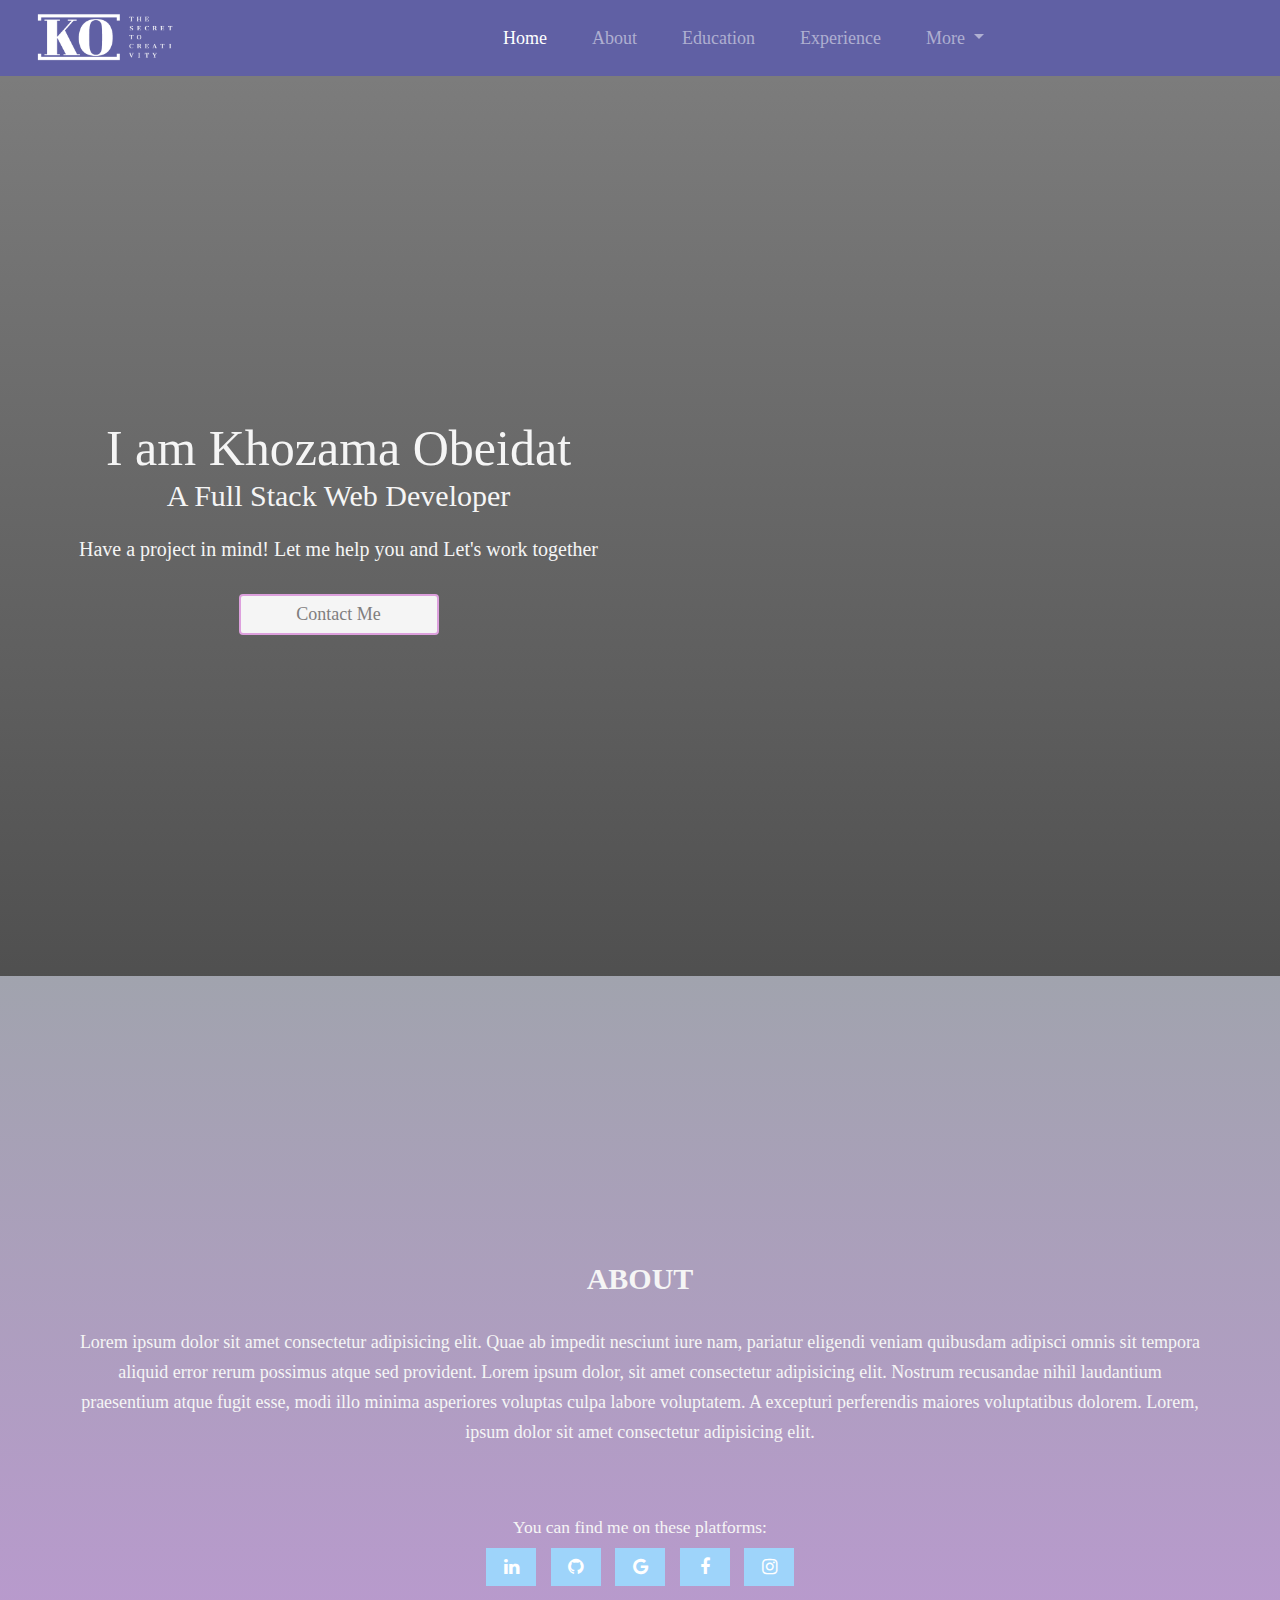
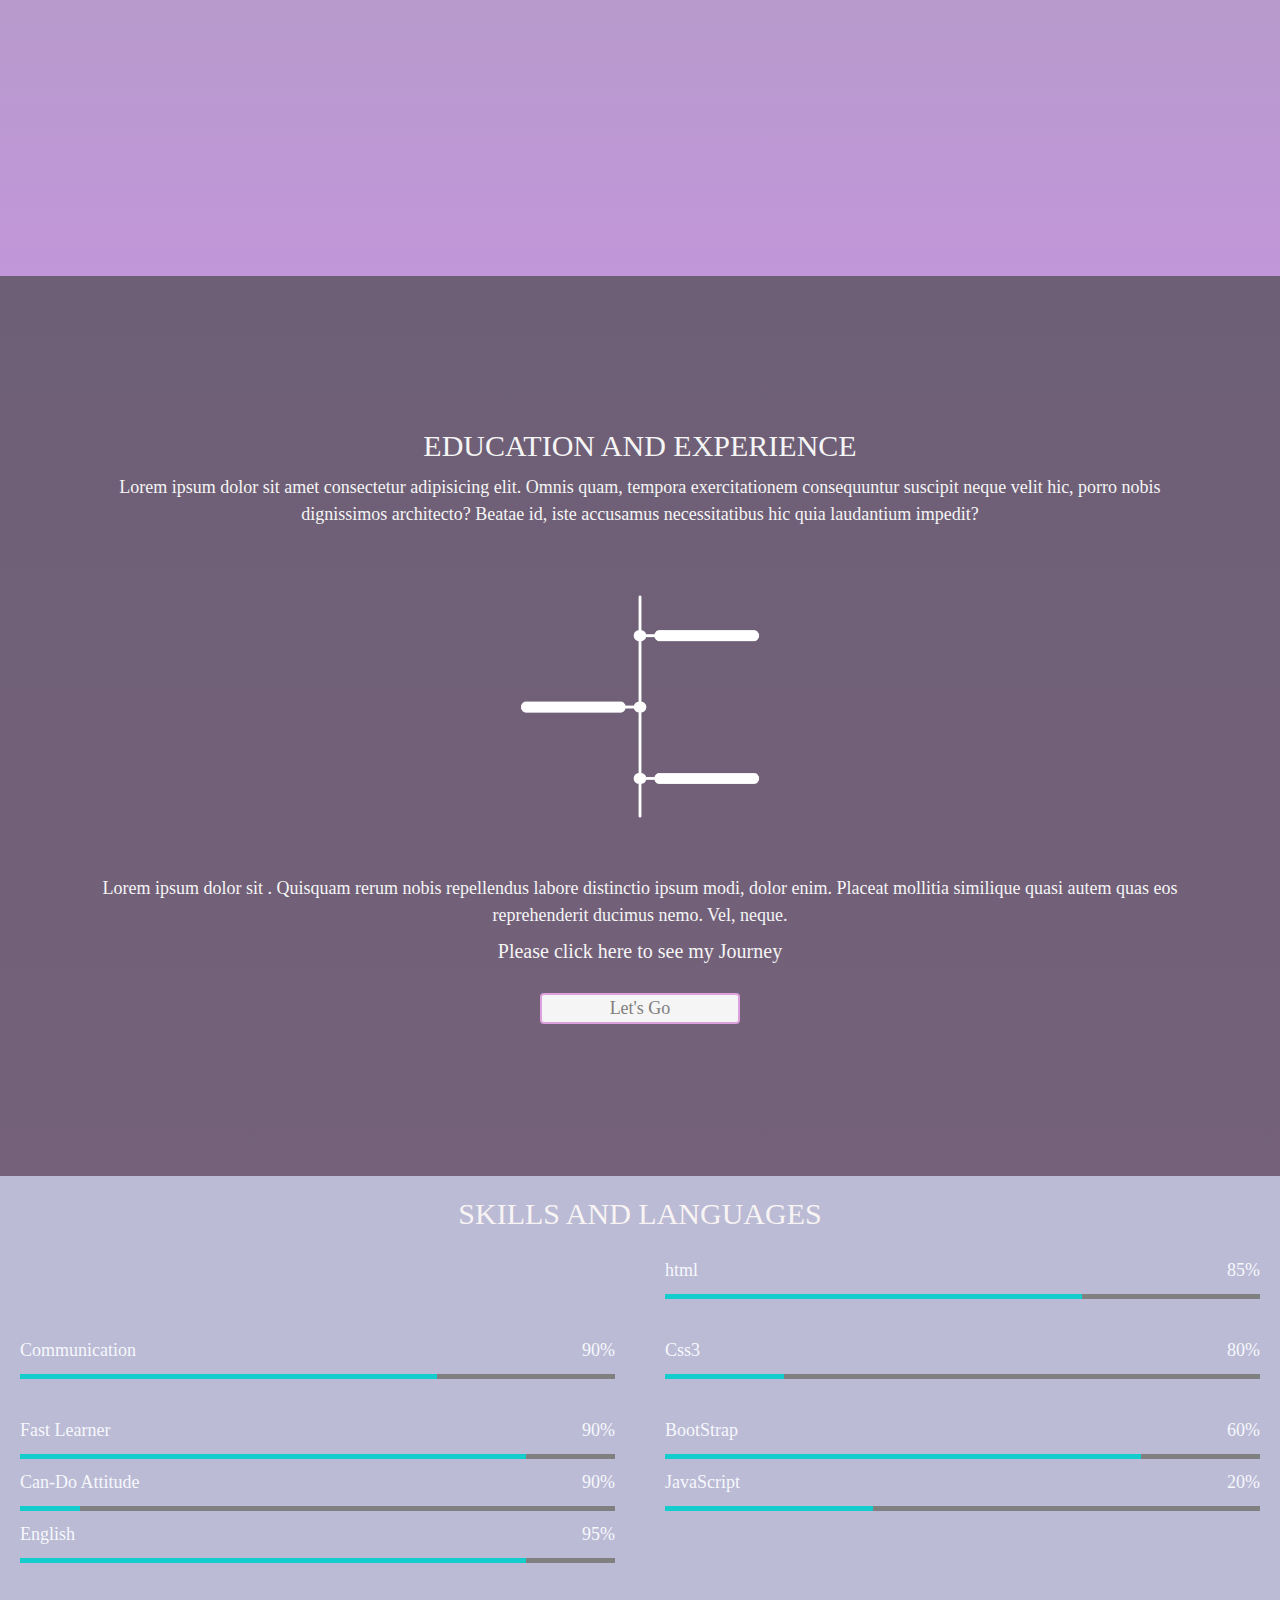
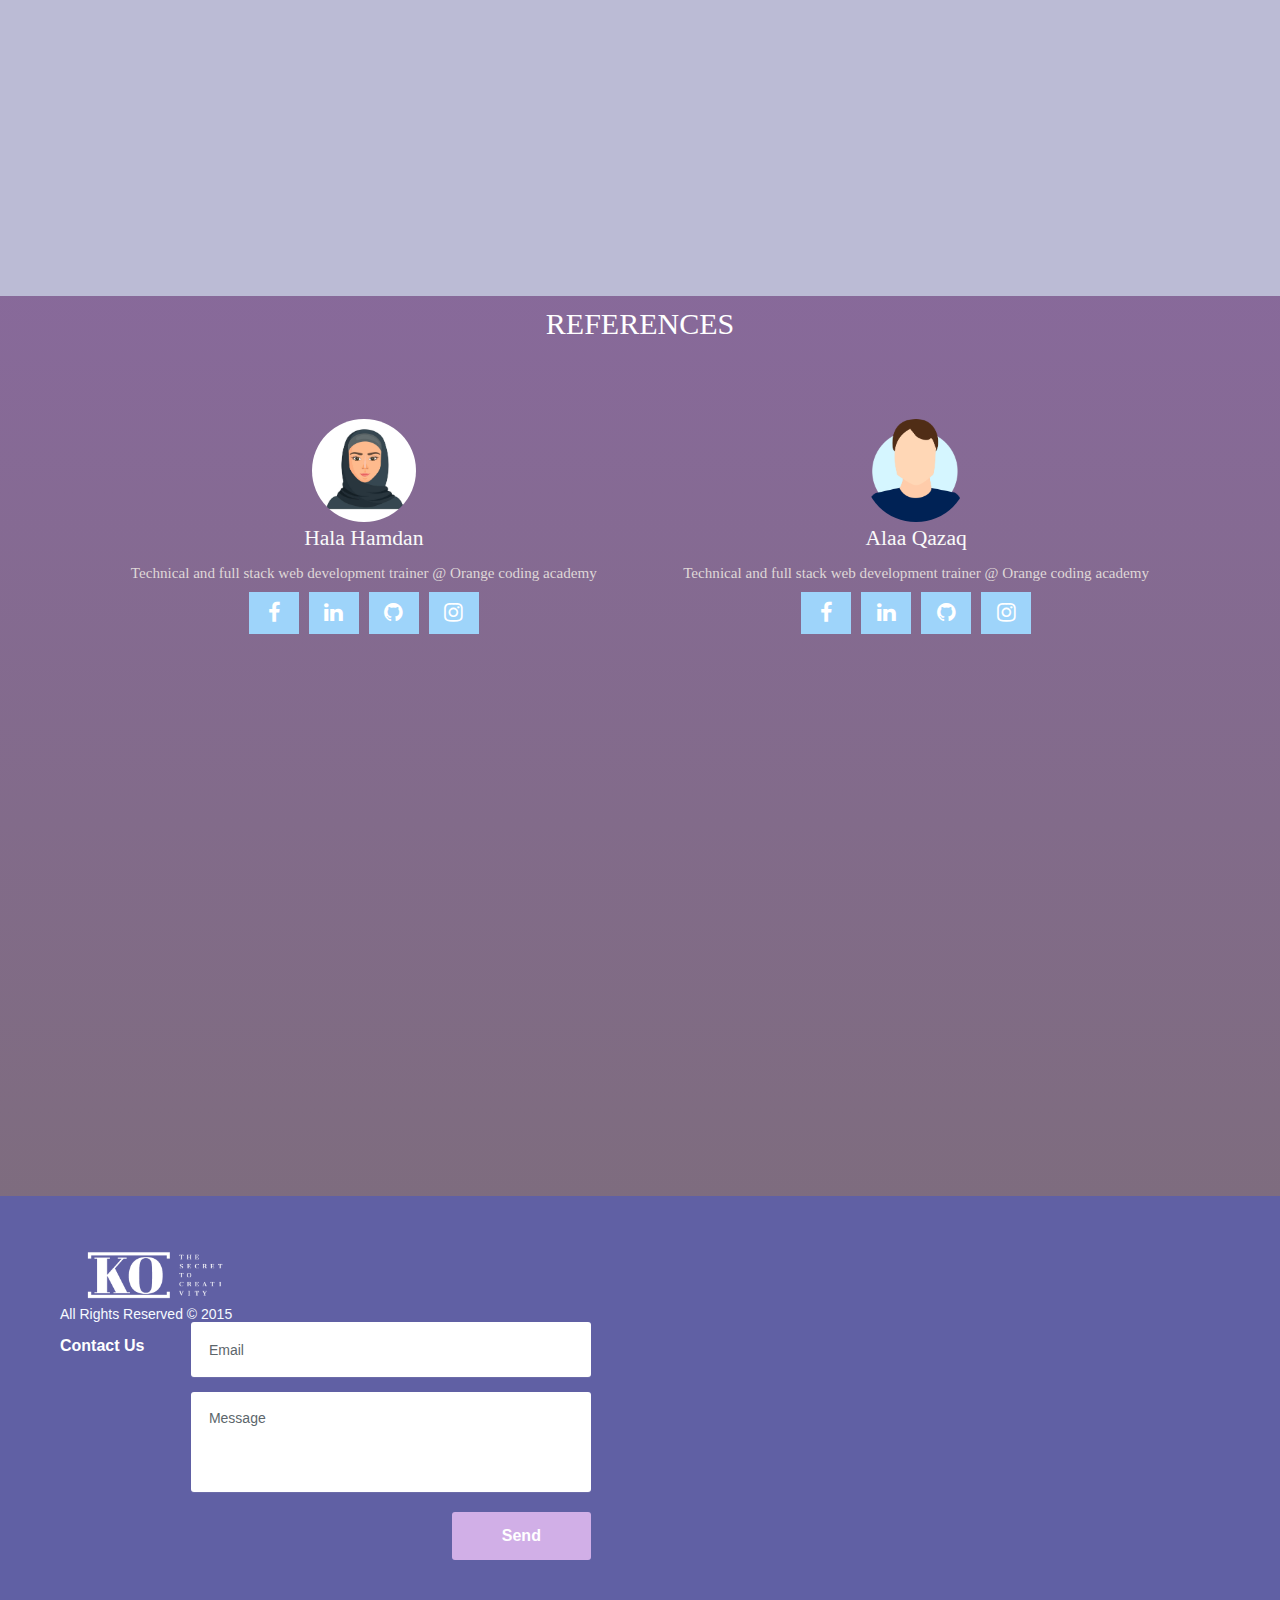
<file: portfolio-project/index2.html>
<!doctype html>
<html lang="en">

<head>
    <title>Home Page</title>
    <!-- Required meta tags -->
    <meta charset="utf-8">
    <meta name="viewport" content="width=device-width, initial-scale=1, shrink-to-fit=no">

    <!-- Bootstrap CSS -->
    <link rel="stylesheet" href="https://stackpath.bootstrapcdn.com/bootstrap/4.3.1/css/bootstrap.min.css"
        integrity="sha384-ggOyR0iXCbMQv3Xipma34MD+dH/1fQ784/j6cY/iJTQUOhcWr7x9JvoRxT2MZw1T" crossorigin="anonymous">
    <link rel="stylesheet" href="css/styles.css">
    <link rel="stylesheet" href="https://cdnjs.cloudflare.com/ajax/libs/font-awesome/4.7.0/css/font-awesome.min.css">
    <!-- Optional JavaScript -->
    <!-- jQuery first, then Popper.js, then Bootstrap JS -->
    <script src="https://code.jquery.com/jquery-3.3.1.slim.min.js"
        integrity="sha384-q8i/X+965DzO0rT7abK41JStQIAqVgRVzpbzo5smXKp4YfRvH+8abtTE1Pi6jizo"
        crossorigin="anonymous"></script>
    <script src="https://cdnjs.cloudflare.com/ajax/libs/popper.js/1.14.7/umd/popper.min.js"
        integrity="sha384-UO2eT0CpHqdSJQ6hJty5KVphtPhzWj9WO1clHTMGa3JDZwrnQq4sF86dIHNDz0W1"
        crossorigin="anonymous"></script>
    <script src="https://stackpath.bootstrapcdn.com/bootstrap/4.3.1/js/bootstrap.min.js"
        integrity="sha384-JjSmVgyd0p3pXB1rRibZUAYoIIy6OrQ6VrjIEaFf/nJGzIxFDsf4x0xIM+B07jRM"
        crossorigin="anonymous"></script>
</head>

<body>
    <header>
        <nav class="navbar navbar-expand-lg navbar-dark ">
            <a class="navbar-brand" href="#"><img src="images/khozama Obeidat -cropped.png"></a>
            <button class="navbar-toggler" type="button" data-toggle="collapse" data-target="#navbarSupportedContent"
                aria-controls="navbarSupportedContent" aria-expanded="false" aria-label="Toggle navigation">
                <span class="navbar-toggler-icon"></span>
            </button>

            <div class="collapse navbar-collapse " id="navbarSupportedContent">
                <ul class="navbar-nav mx-auto">
                    <li class="nav-item active">
                        <a class="nav-link" href="#">Home <span class="sr-only">(current)</span></a>
                    </li>
                    <li class="nav-item">
                        <a class="nav-link" href="#sec2">About</a>
                    </li>
                    <li class="nav-item">
                        <a class="nav-link" href="#sec3">Education</a>
                    </li>
                    <li class="nav-item">
                        <a class="nav-link" href="timeline.html">Experience</a>
                    </li>
                    <li class="nav-item dropdown">
                        <a class="nav-link dropdown-toggle" href="#" id="navbarDropdown" role="button"
                            data-toggle="dropdown" aria-haspopup="true" aria-expanded="false">
                            More
                        </a>

                        <div class="dropdown-menu" aria-labelledby="navbarDropdown">
                             
                            <a class="dropdown-item" href="#sec5">References</a>
                            <a class="dropdown-item" href="#sec4">Skills</a>
                            <a class="dropdown-item" href="#sec4">Languages</a>

                        </div>
                    </li>

                </ul>

            </div>
        </nav>
    </header>
    <!-- ^^^^^^^^^^^^^^^^^^^^^^^^^^^^^^^^^^^^^^^^^^^^^^^^ Hero section ^^^^^^^^^^^^^^^^^^^^^^^^^^^^^^^^^^^^^^^^^^^^^^^^^ -->
    <section id="hero">
        <div class="container">
            <div class="info">
                <h1>I am Khozama Obeidat </h1>
                <h2>A Full Stack Web Developer</h2>
                <p>Have a project in mind! Let me help you and Let's work together </p>
                <a href="#footer">Contact Me</a>
            </div>
        </div>
    </section>

    <!-- ^^^^^^^^^^^^^^^^^^^^^^^^^^^^^^^^^^^^^^^^^^^^^^^^ /Hero section ^^^^^^^^^^^^^^^^^^^^^^^^^^^^^^^^^^^^^^^^^^^^^^^^^ -->

    <section id="sec2">
        <div class="container">
            <div class="info">
                <h2 style="margin-bottom: 30px;">About</h2>
                <p style="line-height: 30px ;">Lorem ipsum dolor sit amet consectetur adipisicing elit. Quae ab impedit
                    nesciunt iure nam, pariatur
                    eligendi veniam quibusdam adipisci omnis sit tempora aliquid error rerum possimus atque sed
                    provident. Lorem ipsum dolor, sit amet consectetur adipisicing elit. Nostrum recusandae nihil
                    laudantium praesentium atque fugit esse, modi illo minima asperiores voluptas culpa labore
                    voluptatem. A excepturi perferendis maiores voluptatibus dolorem. Lorem, ipsum dolor sit amet
                    consectetur adipisicing elit. </p>
                <!-- <img style="width: 30%; height: auto; float: right;" src="images/khozama Obeidat -logos_white.png"> -->
                <h3 style="margin-top: 70px;">You can find me on these platforms:</h3>
                <a href="https://www.linkedin.com/in/khozama-obeidat-325742191" class="fa fa-linkedin"></a>
                <a href="https://github.com/khozama21" class="fa fa-github"></a>
                <a href="#" class="fa fa-google"></a>
                <a href="#" class="fa fa-facebook"></a>
                <a href="#" class="fa fa-instagram"></a>
            </div>

        </div>

    </section>



    <section id="sec3">
        <div class="container">
            <div class="info">
                <h2>Education And Experience </h2>
                <p>Lorem ipsum dolor sit amet consectetur adipisicing elit. Omnis quam, tempora exercitationem
                    consequuntur suscipit neque velit hic, porro nobis dignissimos architecto? Beatae id, iste accusamus
                    necessitatibus hic quia laudantium impedit?</p>
                <img style="width: 30%; height: auto;" src="images/ -logos_white.png">
                <p>Lorem ipsum dolor sit . Quisquam rerum nobis repellendus labore
                    distinctio ipsum modi, dolor enim. Placeat mollitia similique quasi autem quas eos reprehenderit
                    ducimus nemo. Vel, neque.</p>
                <h3>Please click here to see my Journey </h3>
                <a href="timeline.html">Let's Go</a>

            </div>
        </div>
    </section>




    <section id="sec4">
        <h2>Skills and languages</h2>

        <div class="skills">
            <!-- <h2> Technical Skills </h2> -->
            <p class="skl sklLine">_________</p>
            <div class="htmlProg ProgWidth">
                <div class="p">
                    <p>html</p>
                    <p>85%</p>
                </div>
                <div class="pp">
                    <div class="skillDiv">
                        <span class="skillBar htmlBar"></span>
                    </div>
                </div>

            </div>

            <div class="cssProg ProgWidth">
                <div class="p">
                    <p>Communication</p>
                    <p>90%</p>
                </div>
                <div class="pp">
                    <div class="skillDiv">
                        <span class="skillBar cssBar"></span>
                    </div>
                </div>
            </div>
            <div class="jsProg ProgWidth">
                <div class="p">
                    <p>Css3 </p>
                    <p>80%</p>
                </div>
                <div class="pp">
                    <div class="skillDiv">
                        <span class="skillBar jsBar"></span>
                    </div>
                </div>
            </div>
            <div class="javaProg ProgWidth">
                <div class="p">
                    <p>Fast Learner</p>
                    <p>90%</p>
                </div>
                <div class="pp">
                    <div class="skillDiv">
                        <span class="skillBar javaBar"></span>
                    </div>
                </div>
            </div>
            <div class="c/c++Prog ProgWidth">
                <div class="p">
                    <p>BootStrap</p>
                    <p>60%</p>
                </div>
                <div class="pp">
                    <div class="skillDiv">
                        <span class="skillBar ccpBar"></span>
                    </div>
                </div>
            </div>
            <div class="reactProg ProgWidth">
                <div class="p">
                    <p>Can-Do Attitude</p>
                    <p>90%</p>
                </div>
                <div class="pp">
                    <div class="skillDiv">
                        <span class="skillBar reactBar"></span>
                    </div>
                </div>
            </div>
            <div class="nodeProg ProgWidth">
                <div class="p">
                    <p>JavaScript </p>
                    <p>20%</p>
                </div>
                <div class="pp">
                    <div class="skillDiv">
                        <span class="skillBar nodeBar"></span>
                    </div>
                </div>
            </div>
            <div class="sqlProg ProgWidth">
                <div class="p">
                    <p>English</p>
                    <p>95%</p>
                </div>
                <div class="pp">
                    <div class="skillDiv">
                        <span class="skillBar sqlBar"></span>
                    </div>
                </div>
            </div>
        </div>
    </section>
    <!-- %%%%%%%%%%%%%%%%%%%%%%%%%%%%%%%%%%%%%%%%%%%%%%%%%%%%%%%%%%%%%%%%%%%%%%%%%%%%%%%%%%%%%%%%%%%%%%%%%%%%%5 -->

    <section id="sec5">

        <div class="testimonials">
            <h2 style="padding: 10px;">References</h2>
            <div class="test-body">
                <div class="item">
                    <img src="images/istockphoto-1217871482-612x612.jpg">
                    <div class="name">Hala Hamdan</div>
                    <small class="desig">Technical and full stack web development trainer @ Orange coding academy </small>
                    <div class="share"><i class="fa fa-facebook"></i><i class="fa fa-linkedin"></i><i
                            class="fa fa-github"></i><i class="fa fa-instagram"></i></div>

                </div>
                <div class="item">
                    <img src="images/profile-ga7c33c86a_1280.png">
                    <div class="name">Alaa Qazaq</div>
                    <small class="desig">Technical and full stack web development trainer @ Orange coding academy </small>
                    <div class="share"><i class="fa fa-facebook"></i><i class="fa fa-linkedin"></i><i
                            class="fa fa-github"></i><i class="fa fa-instagram"></i></div>

                </div>
                
            </div>

        </div>
    </section>


 

    <footer id="footer" class="footer-distributed">

        <div class="footer-left">

            <img src="images/khozama Obeidat -cropped.png">


            <p class="footer-company-name">All Rights Reserved © 2015</p>


      
        <div class="footer-right">

            <p>Contact Us</p>

            <form action="#" method="post">

                <input type="text" name="email" placeholder="Email">
                <textarea name="message" placeholder="Message"></textarea>
                <button>Send</button>

            </form>

        </div>

    </footer>
</body>

</html>
</file>
<file: portfolio-project/css/styles.css>
img {
  width: 60x;
  height: 60px;

}

.nav-item {
  margin-left: 20px;
  margin-right: 15px;


}

.navbar {
  position: sticky;
  top: 0;
  background-color: #6060a4;
}

.navbar-toggler:hover {
  border: 2px solid white;
  background-color: plum;
  color: white;

}

/* ^^^^^^^^^^^^^^^^^^^^^^^^^^^^^^^^^^^^^^^^^^^^^^^^ Hero section ^^^^^^^^^^^^^^^^^^^^^^^^^^^^^^^^^^^^^^^^^^^^^^^^^  */



@import url("https://fonts.googleapis.com/css2?family=Roboto+Mono&display=swap");

* {
  padding: 0;
  margin: 0;
  box-sizing: border-box;
}

body {
  font-family: "Roboto Mono";
  font-size: 18px;
}

#hero {
  height: 100vh;
  width: 100%;
  background: linear-gradient(rgba(0, 0, 0, 0.514), rgba(58, 58, 58, 0.89)),
    url("https://wallpapercave.com/wp/wp4585515.jpg") no-repeat center / cover;
  color: whitesmoke;
}

.info {
  text-align: center;
}

.container {
  width: 90%;
  height: 100%;
  max-width: 1200px;
  margin: 0 auto;
  display: flex;
  align-items: center;
  justify-content: left;
  text-align: center;
}

#hero .info h1 {
  font-size: 5rem;
  /* text-transform: uppercase; */
  margin-bottom: 1rem;
  display: inline;
  text-align: center;
}

#hero .info h2 {
  font-size: 3rem;
  margin-bottom: 2rem;
}

#hero .info p {
  font-size: 2rem;
  max-width: 100%;
}

#hero .info a {
  text-align: center;
  text-decoration: none;
  display: inline-block;
  border-radius: 4px;
  font-size: 1.8rem;
  padding: 5px;
  width: 200px;
  margin-top: 2rem;
  border: 2px solid plum;
  background-color: #f5f5f5;
  color: rgb(128, 126, 126);
}

#hero .info a:hover {
  border: 2px solid white;
  background-color: plum;
  color: white;
}

@media only screen and (max-width: 768px) {
  html {
    font-size: 10px;
  }

}




#sec2 {
  background: linear-gradient(rgba(172, 170, 170, 0.795), rgba(229, 156, 231, 0.685)),
    url("https://static.vecteezy.com/system/resources/previews/002/058/764/large_2x/retro-futurism-landscape-background-free-vector.jpg") no-repeat center / cover;
  height: 100vh;
  width: 100%;
  background-color: #7589bd;
  color: whitesmoke;
}

#sec2 .info h2 {
  font-size: 3rem;
  text-transform: uppercase;
  margin-bottom: 1rem;
  font-weight: bold;
}


#sec3 {
  background: linear-gradient(rgba(85, 70, 92, 0.795), rgba(77, 53, 78, 0.685));
  height: 100vh;
  width: 100%;
  background-color:
    #cbc1da;
  color: whitesmoke;
  text-align: center;
}

#sec3 .info h2 {
  font-size: 3rem;
  text-transform: uppercase;
  margin-bottom: 1rem;
}

#sec3 .info h3 {
  font-size: 2rem;
  /* text-transform: uppercase; */
  margin-bottom: 1rem;
}



#sec3 .info a {
  text-align: center;
  text-decoration: none;
  display: inline-block;
  border-radius: 4px;
  font-size: 1.8rem;
  width: 200px;
  margin-top: 2rem;

  border: 2px solid plum;
  background-color: #f5f5f5;
  color: rgb(128, 126, 126);
}

#sec3 .info a:hover {
  border: 2px solid white;
  background-color: plum;
  color: white;
}



/* ************************************** Social media button *************************************************** */
/* **********************************************social media buttons************************************************************ */
.fa {
  padding: 20px;
  font-size: 30px;
  width: 70px;
  text-decoration: none;
  margin: 10px;
}


.fa:hover {
  background-color: rgb(219, 216, 219);
  opacity: 0.7;
}




.fa-facebook {
  background:
    #9ed4fa;
  color: white;
}

.fa-instagram {
  background:
    #9ed4fa;
  color: white;
}

.fa-linkedin {
  background:
    #9ed4fa;
  color: white;
}

.fa-google {
  background:
    #9ed4fa;
  color: white;
}

.fa-github {
  background:
    #9ed4fa;
  color: white;
}

@media screen and (min-width:425px) and (max-width:609) {
  .fa {
    padding: 10px;
    font-size: 10px;
    width: 50px;
    text-align: center;
    text-decoration: none;
    margin: 5px;
  }
   
  html {
    font-size: 10px;
  }
  


   

}

@media screen and (min-width:320px) {
  .fa {
    padding: 10px;
    font-size: 10px;
    width: 50px;
    text-align: center;
    text-decoration: none;
    margin: 5px;
  }

  html {
    font-size: 10px;
  }

}

/* ********************************************** end social media buttons************************************************************ */


#sec4 {
  height: 80vh;
  width: auto;
  background-color:
    #b8b8d3f6;
  color: whitesmoke;



}

#sec4 h2 {
  padding: 20px;
  font-size: 3rem;
  text-transform: uppercase;
  color: rgb(248, 244, 244);
  text-align: center;
}




.skills {
  display: grid;
  grid-gap: 10px;
  grid-template-columns: repeat(2, 1fr);
  grid-template-rows: repeat(2, 70px);
  margin: 0;
}

.skl {
  margin-left: 20px;
  color: yellow;
}

.sklLine {
  position: relative;
  bottom: 8px;
  visibility: hidden;
  padding-left: 6px;
  color: rgb(252, 249, 249);
}

.ProgWidth {
  padding: 0px 20px;
}

.skillDiv {
  height: 5px;
  width: 100%;
  background-color: gray;
}

.skillBar {
  display: block;
  height: 5px;
  background-color: rgb(19, 204, 204);
  
}

.p {
  display: flex;
  justify-content: space-between;
  color: #f6f8fc;
}

.htmlBar {
  width: 70%;
  animation: html 3s 1s 5 forwards;
}

.cssBar {
  width: 70%;
  animation: css 3s 1s 5 forwards;
   
}

.jsBar {
  width: 20%;
  animation: js 3s 1s 5 forwards;
}

.javaBar {
  width: 85%;
  animation: java 3s 1s 5 forwards;
}

.ccpBar {
  width: 80%;
  animation: ccp 3s 1s 5 forwards;
 
}

.reactBar {
  width: 10%;
  animation: react 3s 1s 5 forwards;
}

.nodeBar {
  width: 35%;
  animation: node 3s 1s 5 forwards;
}

.sqlBar {
  width: 85%;
  animation: sql 3s 1s 5 forwards;
}

@keyframes html {
  0% {
    width: 0%;
  }

  100% {
    width: 95%;
  }
}

@keyframes css {
  0% {
    width: 0%;
  }

  100% {
    width: 80%;
  }
}

@keyframes js {
  0% {
    width: 0%;
  }

  100% {
    width: 85%;
  }
}

@keyframes java {
  0% {
    width: 0%;
  }

  100% {
    width: 85%;
  }
}

@keyframes ccp {
  0% {
    width: 0%;
  }

  100% {
    width: 60%;
  }
}

@keyframes react {
  0% {
    width: 0%;
  }

  100% {
    width: 95%;
  }
}

@keyframes node {
  0% {
    width: 0%;
  }

  100% {
    width: 20%;
  }
}

@keyframes sql {
  0% {
    width: 0%;
  }

  100% {
    width: 95%;
  }
}



/* ******************************************************REFRENCES**********************************************************88 */

#sec5 {
  height: 100vh;
  background-color: rgb(215, 196, 218);
  background: linear-gradient(rgba(105, 67, 128, 0.795), rgba(81, 57, 82, 0.74)),
    url("https://wallpaper.dog/large/5486505.jpg") no-repeat center / cover;

}

#sec5 h2 {
  font-size: 3rem;
  text-transform: uppercase;
  color: rgb(255, 255, 255);
 
}

.testimonials {
  padding-bottom: 2.2em;
  text-align: center;
  color: rgb(255, 253, 253);
}

.testimonials .test-body {
  padding: 1em;
}

.testimonials .item {
  text-align: center;
  padding: 1em 0;
  margin: 2em;
}

.testimonials img {
  width: 4.8em;
  height: 4.8em;
  border-radius: 50%;
  margin-top: -25px;
}

.testimonials .name {
  color: rgb(250, 250, 250);
}

.testimonials .desig {
  font-size: 0.7em;
  padding: 0.5em 0;
  color: rgb(223, 215, 215);
}

/* #sec5 i{
  color: #21c7d3;
  padding: 0.5em 0;
  -webkit-transition: all 0.5s;
  -o-transition: all 0.5s;
  transition: all 0.5s;
  cursor: pointer;
}
.testimonials i:hover{
  color: rgb(177, 69, 240);}
 
  */

@media (min-width: 38.4rem) {
  .testimonials {
    font-size: 1.2em;
  }

  .testimonials .test-body {
    display: -webkit-box;
    display: -ms-flexbox;
    display: flex;
    -webkit-box-pack: center;
    -ms-flex-pack: center;
    justify-content: center;
  }

  .testimonials p {
    text-align: left;
    padding: 1em;
  }
}








/* ********************************************************footttter************************************************ */
.footer-distributed {
  background: #6060a4;
  ;
  box-shadow: 0 1px 1px 0 rgba(0, 0, 0, 0.12);
  box-sizing: border-box;
  width: 100%;
  font: bold 16px sans-serif;
  text-align: left;
  padding: 50px 60px 40px;
  overflow: hidden;
}



/* Footer left */

.footer-distributed .footer-left {
  float: left;
}


.footer-distributed .footer-company-name {
  color: #f6faff;
  font-size: 14px;
  font-weight: normal;
  margin: 0;
}


/* Footer Right */

.footer-distributed .footer-right {
  float: right;
}

.footer-distributed .footer-right p {
  display: inline-block;
  vertical-align: top;
  margin: 15px 42px 0 0;
  color: #ffffff;
}

/* The contact form */

.footer-distributed form {
  display: inline-block;
}

.footer-distributed form input,
.footer-distributed form textarea {
  display: block;
  border-radius: 3px;
  box-sizing: border-box;
  background-color: #ffffff;
  box-shadow: 0 1px 0 0 rgba(219, 218, 218, 0.1);
  border: none;
  resize: none;

  font: inherit;
  font-size: 14px;
  font-weight: normal;
  color: #d1d2d2;

  width: 400px;
  padding: 18px;
}

.footer-distributed ::-webkit-input-placeholder {
  color: #5c666b;
}

.footer-distributed ::-moz-placeholder {
  color: #5c666b;
  opacity: 1;
}

.footer-distributed :-ms-input-placeholder {
  color: #5c666b;
}


.footer-distributed form input {
  height: 55px;
  margin-bottom: 15px;
}

.footer-distributed form textarea {
  height: 100px;
  margin-bottom: 20px;
}

.footer-distributed form button {
  border-radius: 3px;
  background-color: #d1afe7;
  color: #ffffff;
  border: 0;
  padding: 15px 50px;
  font-weight: bold;
  float: right;
}

/* If you don't want the footer to be responsive, remove these media queries */

@media (max-width: 1000px) {

  .footer-distributed {
    font: bold 14px sans-serif;
  }

  .footer-distributed .footer-company-name {
    font-size: 12px;
  }

  .footer-distributed form input,
  .footer-distributed form textarea {
    width: 250px;
  }

  .footer-distributed form button {
    padding: 10px 35px;
  }

}

@media (max-width: 800px) {

  .footer-distributed {
    padding: 30px;
  }

  .footer-distributed .footer-left,
  .footer-distributed .footer-right {
    float: none;
    max-width: 300px;
    margin: 0 auto;
  }

  .footer-distributed .footer-left {
    margin-bottom: 40px;
  }

  .footer-distributed form {
    margin-top: 30px;
  }

  .footer-distributed form {
    display: block;
  }

  .footer-distributed form button {
    float: none;
  }
}
</file>
